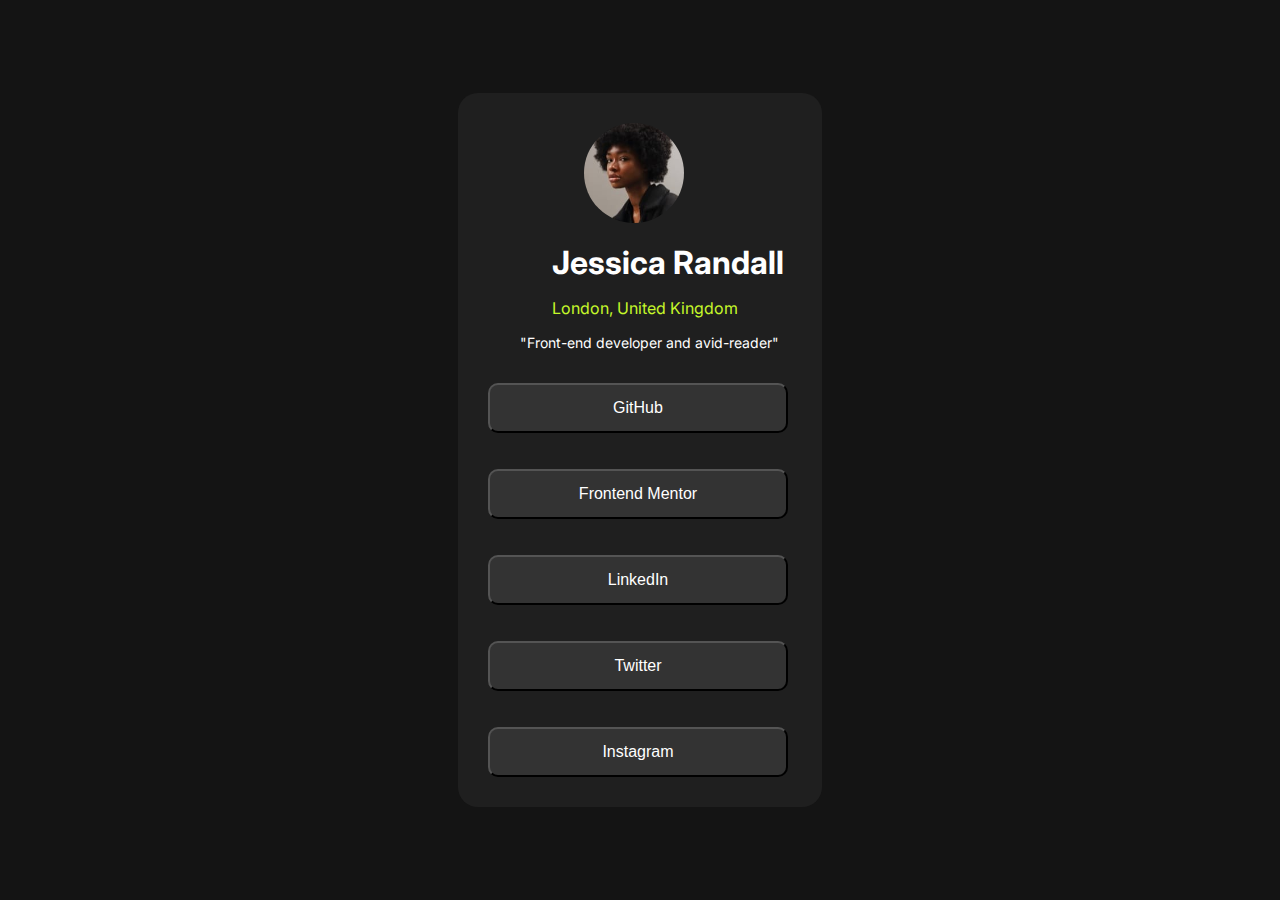
<file: index.html>
<!DOCTYPE html>
<html lang="en">
<head>
  <meta charset="UTF-8">
  <meta name="viewport" content="width=device-width, initial-scale=1.0"> <!-- displays site properly based on user's device -->
  <link rel="preconnect" href="https://fonts.googleapis.com">
  <link rel="preconnect" href="https://fonts.gstatic.com" crossorigin>
  <link href="https://fonts.googleapis.com/css2?family=Inter:wght@100..900&display=swap" rel="stylesheet">
  <link rel="stylesheet" href="https://cdnjs.cloudflare.com/ajax/libs/font-awesome/4.7.0/css/font-awesome.min.css">

  <link rel="icon" type="image/png" sizes="32x32" href="./assets/images/favicon-32x32.png">
  <link rel="stylesheet" href="style.css">
  <title>Frontend Mentor | Social links profile</title>

 
</head>
<body>
  <div class="container">
    <div class="contents">
      <section class="intro">
        <img src="assets/images/avatar-jessica.jpeg" alt="user-profile-picture"/>
        <h1>Jessica Randall</h1>
        <h3>London, United Kingdom</h3>
        <p>"Front-end developer and avid-reader"</p>
      </section>
      <section class="links">
          <button>GitHub</button><br>
         <br><button>Frontend Mentor</button><br>
         <br><button>LinkedIn</button><br>
         <br><button>Twitter</button><br>
         <br><button>Instagram</button>
         <br>
        </section>
    </div>
  
  </div>
</body>
</html>
</file>
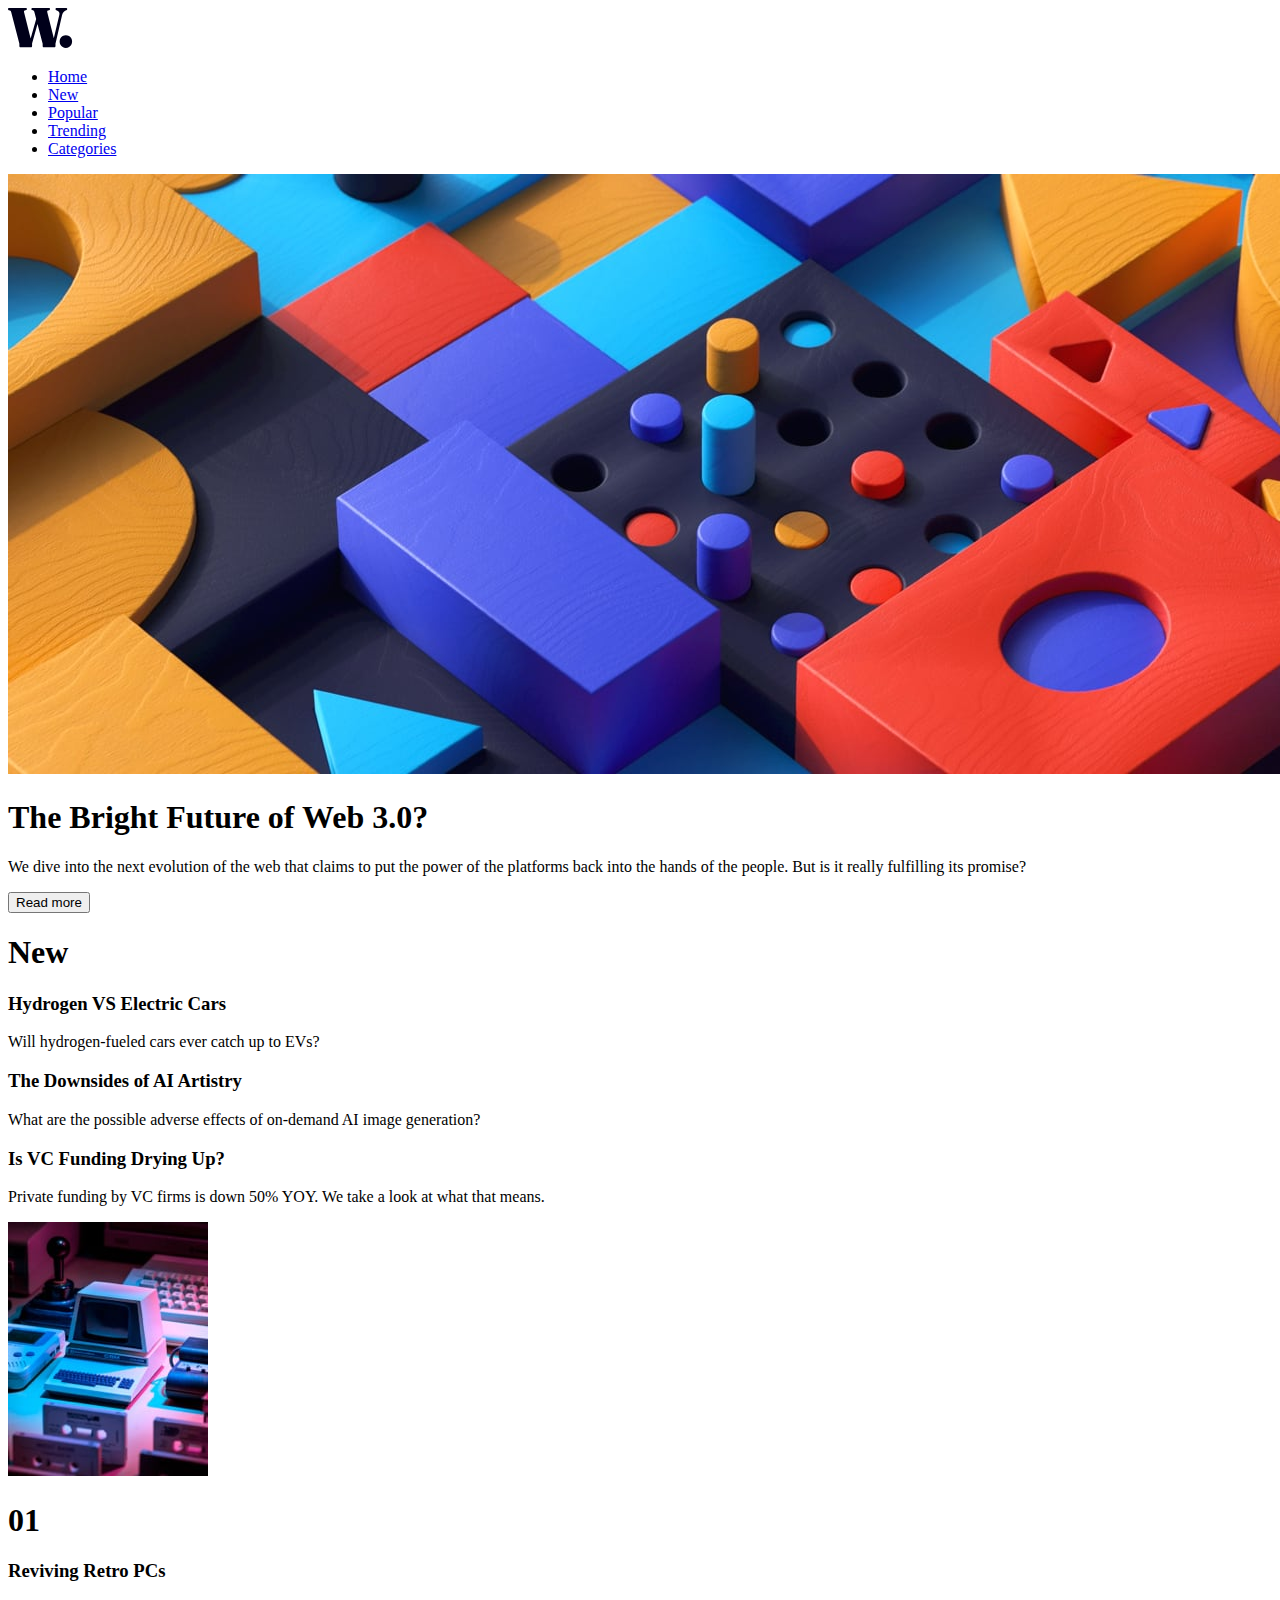
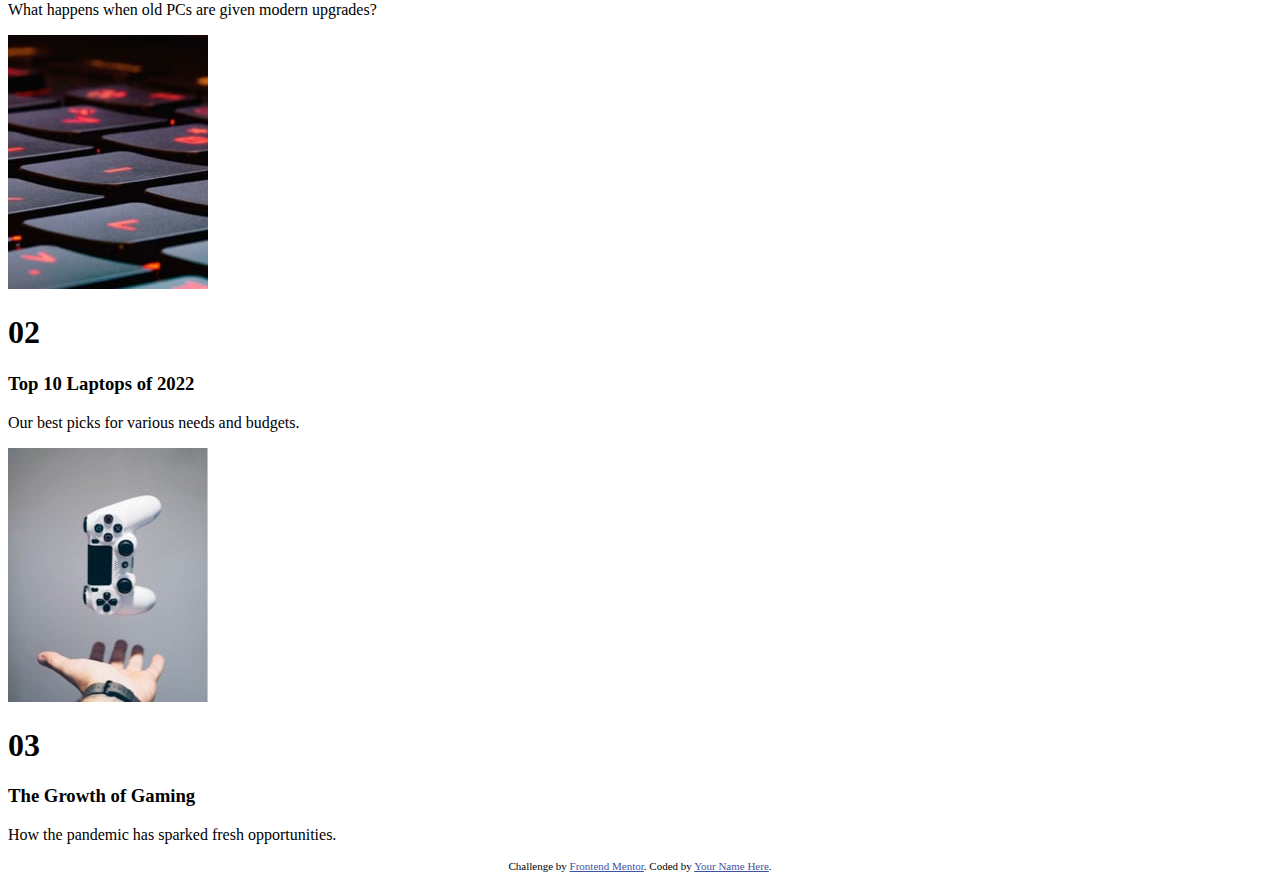
<file: news-homepage-main/index.html>
<!DOCTYPE html>
<html lang="en">
<head>
  <meta charset="UTF-8">
  <meta name="viewport" content="width=device-width, initial-scale=1.0"> <!-- displays site properly based on user's device -->
  <link href="https://fonts.googleapis.com/css2?family=Inter:wght@100..900&display=swap" rel="stylesheet">
<link rel="stylesheet" href="style.css">
  <link rel="icon" type="image/png" sizes="32x32" href="./assets/images/favicon-32x32.png">
  
  <title>Frontend Mentor | News homepage</title>

  <!-- Feel free to remove these styles or customise in your own stylesheet 👍 -->
  <style>
    .attribution { font-size: 11px; text-align: center; }
    .attribution a { color: hsl(228, 45%, 44%); }
  </style>
</head>
<body>
  <div class="container">

    <header>
      <nav>
        <img src="assets/images/logo.svg" alt="logo"/>
        <ul>
          <li><a href="#">  Home
    </a></li>
          <li><a href="#">  New
    </a></li>
          <li><a href="#">  Popular
    </a></li>
          <li><a href="#">  Trending
    </a></li>
          <li><a href="#">  Categories
    </a></li>
          
        </ul>
      </nav>
    </header>
    <main class="main">
      <img src="assets/images/image-web-3-desktop.jpg" alt="gaming-picture"/>
      <h1>The Bright Future of Web 3.0?</h1>
    
      <p>We dive into the next evolution of the web that claims to put the power of the platforms back into the hands of the people. 
        But is it really fulfilling its promise?</p>
    
      <button>Read more</button>
    </main>
     <aside class="aside">
     <h1>New</h1>
     <h3>    Hydrogen VS Electric Cars
    </h3>
     <p>    Will hydrogen-fueled cars ever catch up to EVs?
    </p>
    <h3>    The Downsides of AI Artistry
    </h3>
    <p>    What are the possible adverse effects of on-demand AI image generation?
    </p>
    <h3>    Is VC Funding Drying Up?
    </h3>
    <p>    Private funding by VC firms is down 50% YOY. We take a look at what that means.
    </p>
     </aside> 
    <footer class="footer">
      <section id="sec-01">
        <img src="assets/images/image-retro-pcs.jpg" alt="retro-pcs"/>
        <h1> 01
          </h1>
        <h3>Reviving Retro PCs</h3>
        <p>    What happens when old PCs are given modern upgrades?
        </p>
        <section>
          <section id="sec-02">
            <img src="assets/images/image-top-laptops.jpg" alt="laptops-picture"/>
            <h1>    02
            </h1>
            <h3 >  Top 10 Laptops of 2022
          </h3>
            <p>    Our best picks for various needs and budgets.
            </p>
            <section>
              <section id="sec-03">
                <img src="assets/images/image-gaming-growth.jpg" alt="gaming-pics"/>
                <h1>    03
                </h1>
                <h3>    The Growth of Gaming
                </h3>
                <p>    How the pandemic has sparked fresh opportunities.
                </p>
                <section>
    </footer>
     
      </div>
      <div class="attribution">
        Challenge by <a href="https://www.frontendmentor.io?ref=challenge" target="_blank">Frontend Mentor</a>. 
        Coded by <a href="#">Your Name Here</a>.
    </div>
    </body>
    </html>
</file>
<file: style.css>
/*Globals*/
:root{
    --white: hsl(0, 0%, 100%);
    --grey: hsl(0, 0%, 20%);
    --dark-grey: hsl(0, 0%, 12%);
    --off-black: hsl(0, 0%, 8%);
    --green: hsl(75, 94%, 57%) 
}
*,
::before,
::after{
    box-sizing:border-box;
    margin:0;
    padding:0
}
body{
    background-color:var(--off-black);
    display:grid;
    align-items: center;
    justify-content: center;
    min-height:100vh;
}
  
.contents{
    background-color: var(--dark-grey);
    font-family: "Inter",sans-serif;
    border-radius: 20px;
    padding:30px;
   }
img{
    border-radius: 50%;
    max-width: 100%;
    max-height: 100px;
   margin-left: 6rem;
   margin-bottom: 1rem;
}
h1{
    color: var(--white);
    font-weight: 700;
    margin-left: 4rem;
    margin-right: 0.5rem;
    margin-bottom: 1rem ;
}
h3{
    color: var(--green);
    font-weight:400;
    font-size:medium ;
    margin-left:4rem ;
    margin-right: 0.5rem;
    margin-bottom: 1rem;
}
p{
    color:var(--white);
    font-size:14px;
    margin-left:2rem ;
    margin-bottom: 1rem;


}
ul{
    text-decoration: none;
}
.links button{
background-color: var(--grey);
width: 300px;
text-align: center;
height:50px;
border-radius: 10px;
color: var(--white);
font-weight: 400;
margin-top: 1rem;
font-size:16px;
}

@media(max-width:35rem) {
        
    .contents{
        margin:6rem;
   }
  
}
</file>
<file: news-homepage-main/style.css>
:root{
--soft-orange: hsl(35, 77%, 62%);
--soft-red: hsl(5, 85%, 63%); 
--off-white: hsl(36, 100%, 99%);
--grayish-blue: hsl(233, 8%, 79%);
--dark-grayish-blue: hsl(236, 13%, 42%);
--very-dark-blue: hsl(240, 100%, 5%);
}
</file>
